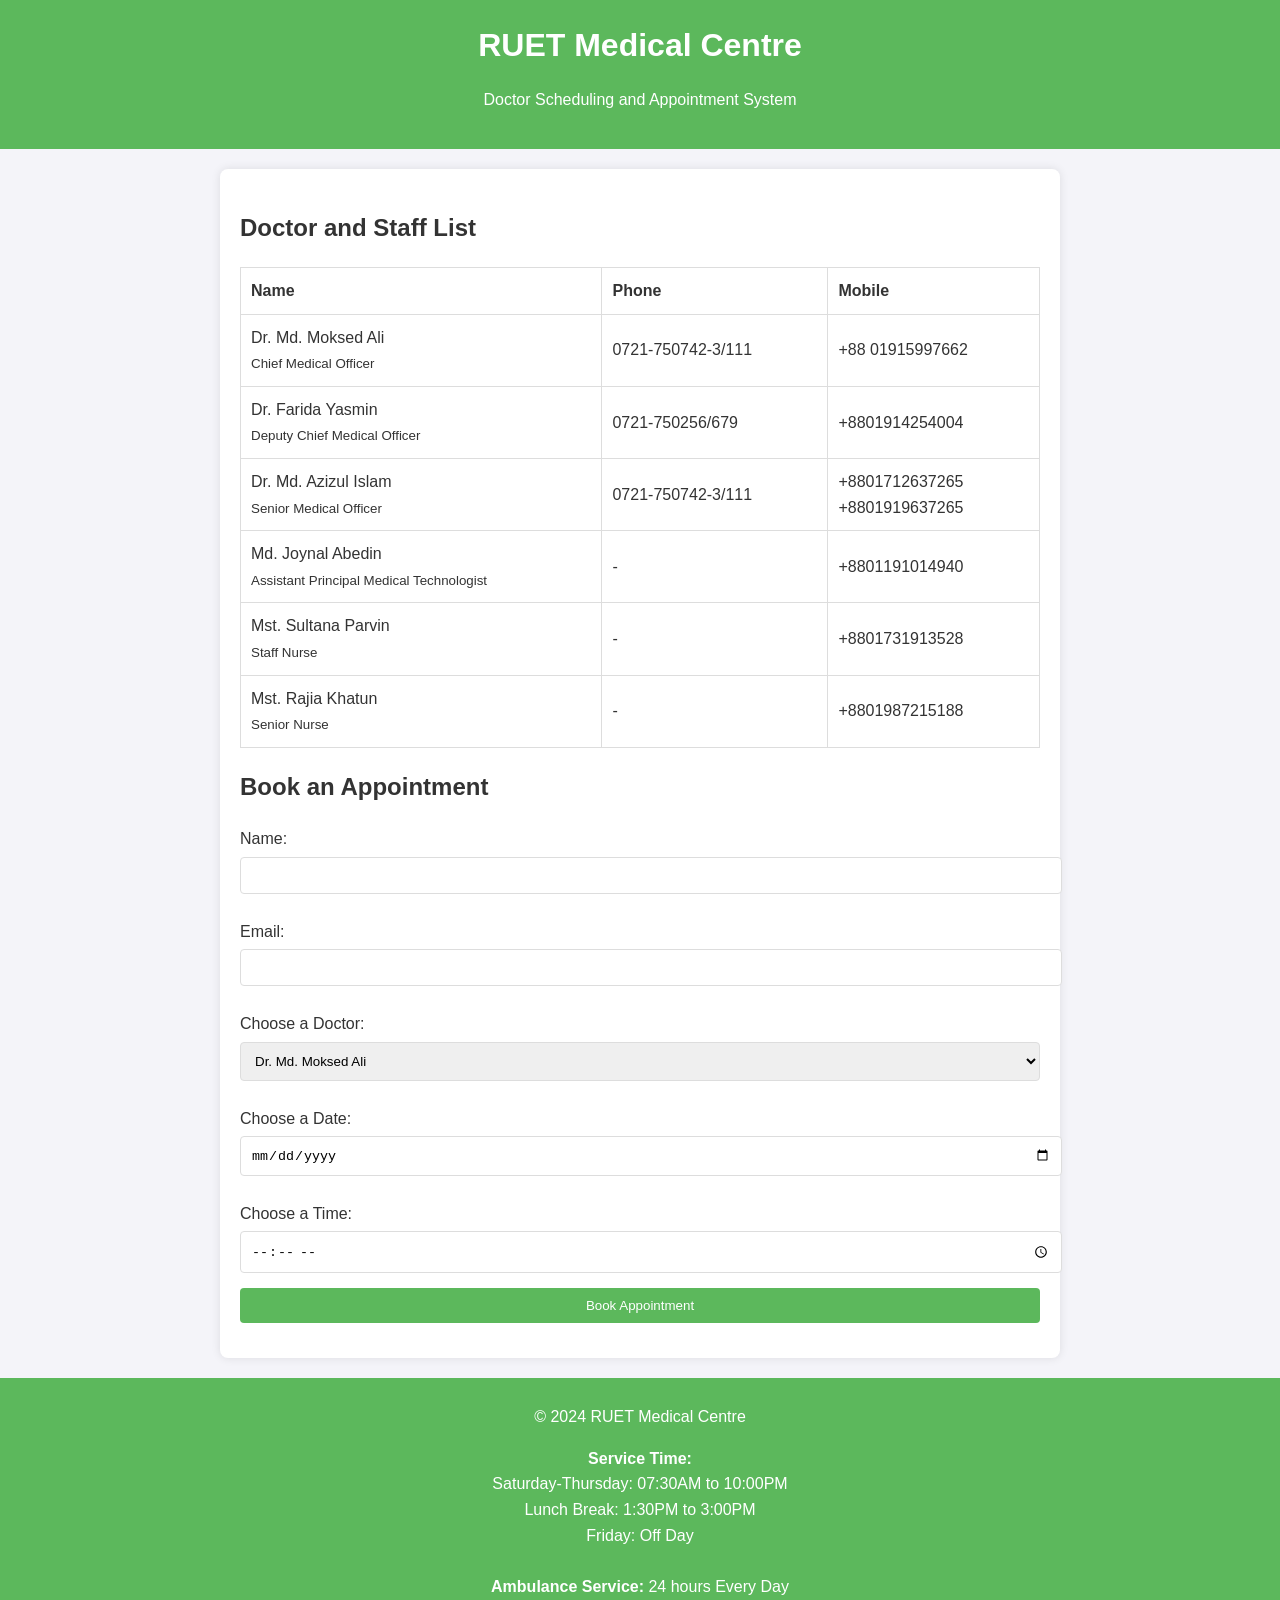
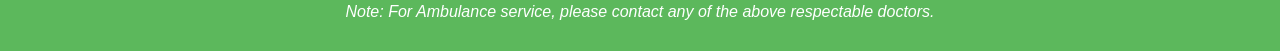
<file: index.html>
<!DOCTYPE html>
<html lang="en">

<head>
    <meta charset="UTF-8">
    <meta name="viewport" content="width=device-width, initial-scale=1.0">
    <title>RUET Medical Centre</title>
    <link rel="stylesheet" href="style.css">
</head>

<body>
    <header>
        <h1>RUET Medical Centre</h1>
        <p>Doctor Scheduling and Appointment System</p>
    </header>
    <main>
        <section id="doctor-list">
            <h2>Doctor and Staff List</h2>
            <table>
                <thead>
                    <tr>
                        <th>Name</th>
                        <th>Phone</th>
                        <th>Mobile</th>
                    </tr>
                </thead>
                <tbody>
                    <tr>
                        <td>Dr. Md. Moksed Ali <br><small>Chief Medical Officer</small></td>
                        <td>0721-750742-3/111</td>
                        <td>+88 01915997662</td>
                    </tr>
                    <tr>
                        <td>Dr. Farida Yasmin <br><small>Deputy Chief Medical Officer</small></td>
                        <td>0721-750256/679</td>
                        <td>+8801914254004</td>
                    </tr>
                    <tr>
                        <td>Dr. Md. Azizul Islam <br><small>Senior Medical Officer</small></td>
                        <td>0721-750742-3/111</td>
                        <td>+8801712637265<br>+8801919637265</td>
                    </tr>
                    <tr>
                        <td>Md. Joynal Abedin <br><small>Assistant Principal Medical Technologist</small></td>
                        <td>-</td>
                        <td>+8801191014940</td>
                    </tr>
                    <tr>
                        <td>Mst. Sultana Parvin <br><small>Staff Nurse</small></td>
                        <td>-</td>
                        <td>+8801731913528</td>
                    </tr>
                    <tr>
                        <td>Mst. Rajia Khatun <br><small>Senior Nurse</small></td>
                        <td>-</td>
                        <td>+8801987215188</td>
                    </tr>
                </tbody>
            </table>
        </section>

        <section id="appointment">
            <h2>Book an Appointment</h2>
            <form action="appointment.php" method="POST">
                <label for="name">Name:</label>
                <input type="text" id="name" name="name" required>
                <label for="email">Email:</label>
                <input type="email" id="email" name="email" required>
                <label for="doctor">Choose a Doctor:</label>
                <select id="doctor" name="doctor" required>
                    <option value="Dr. Md. Moksed Ali">Dr. Md. Moksed Ali</option>
                    <option value="Dr. Farida Yasmin">Dr. Farida Yasmin</option>
                    <option value="Dr. Md. Azizul Islam">Dr. Md. Azizul Islam</option>
                </select>
                <label for="date">Choose a Date:</label>
                <input type="date" id="date" name="date" required>
                <label for="time">Choose a Time:</label>
                <input type="time" id="time" name="time" required>
                <button type="submit">Book Appointment</button>
            </form>
        </section>
    </main>
    <footer>
        <p>&copy; 2024 RUET Medical Centre</p>
        <p>
            <strong>Service Time:</strong> <br> Saturday-Thursday: 07:30AM to 10:00PM <br> Lunch Break: 1:30PM to 3:00PM <br> Friday: Off Day <br><br>
            <strong>Ambulance Service:</strong> 24 hours Every Day <br>
            <em>Note: For Ambulance service, please contact any of the above respectable doctors.</em>
        </p>
    </footer>
</body>

</html>
</file>
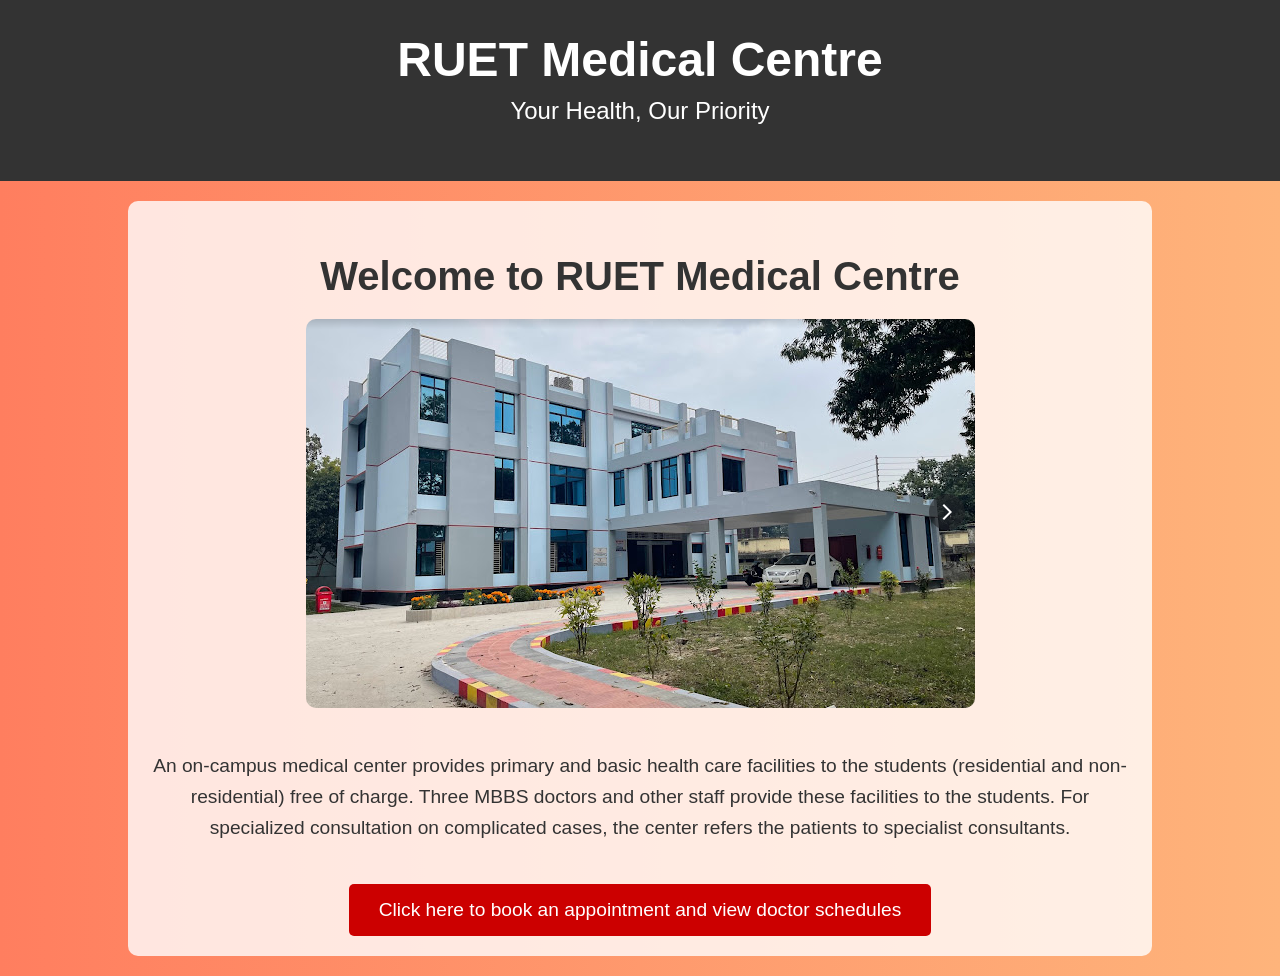
<file: project.html>
<!DOCTYPE html>
<html lang="en">

<head>
    <meta charset="UTF-8">
    <meta name="viewport" content="width=device-width, initial-scale=1.0">
    <title>RUET Medical Centre</title>
    <style>
        body {
            font-family: Arial, sans-serif;
            margin: 0;
            padding: 0;
            background: linear-gradient(to right, #ff7e5f, #feb47b);
            /* Gradient background */
            color: white;
        }
        
        header {
            background-color: #333;
            text-align: center;
            padding: 2em 0;
        }
        
        header h1 {
            font-size: 3em;
            margin: 0;
        }
        
        header p {
            font-size: 1.5em;
            margin-top: 10px;
        }
        
        .content {
            padding: 20px;
            text-align: center;
            background-color: rgba(255, 255, 255, 0.8);
            margin: 20px 10%;
            border-radius: 10px;
        }
        
        .content h2 {
            font-size: 2.5em;
            margin-bottom: 20px;
            color: #333;
        }
        
        .content p {
            font-size: 1.2em;
            line-height: 1.6;
            margin-bottom: 20px;
            color: #333;
        }
        
        .content img {
            max-width: 100%;
            height: auto;
            border-radius: 10px;
            margin-bottom: 20px;
        }
        
        .cta {
            background-color: #cc0000;
            color: white;
            padding: 15px 30px;
            font-size: 1.2em;
            text-decoration: none;
            border-radius: 5px;
            display: inline-block;
            margin-top: 20px;
        }
        
        .cta:hover {
            background-color: #a30000;
        }
        
        footer {
            background-color: #333;
            color: white;
            text-align: center;
            padding: 1em;
            position: absolute;
            width: 100%;
            bottom: 0;
        }
    </style>
</head>

<body>

    <header>
        <h1>RUET Medical Centre</h1>
        <p>Your Health, Our Priority</p>
    </header>

    <div class="content">
        <h2>Welcome to RUET Medical Centre</h2>
        <img src="Screenshot 2024-12-08 225202.png" alt="RUET Medical Centre Image">
        <!-- Replace with actual image URL -->
        <p>An on-campus medical center provides primary and basic health care facilities to the students (residential and non-residential) free of charge. Three MBBS doctors and other staff provide these facilities to the students. For specialized consultation
            on complicated cases, the center refers the patients to specialist consultants.</p>
        <a href="index.html" class="cta">Click here to book an appointment and view doctor schedules</a>
    </div>



</body>

</html>
</file>
<file: style.css>
body {
    font-family: Arial, sans-serif;
    line-height: 1.6;
    margin: 0;
    padding: 0;
    background-color: #f4f4f9;
    color: #333;
}

header {
    text-align: center;
    padding: 20px;
    background-color: #5cb85c;
    color: white;
}

h1 {
    margin: 0;
}

main {
    margin: 20px auto;
    max-width: 800px;
    padding: 20px;
    background: white;
    border-radius: 8px;
    box-shadow: 0 0 10px rgba(0, 0, 0, 0.1);
}

table {
    width: 100%;
    border-collapse: collapse;
    margin-bottom: 20px;
}

table th,
table td {
    padding: 10px;
    text-align: left;
    border: 1px solid #ddd;
}

form label {
    display: block;
    margin: 10px 0 5px;
}

form input,
form select,
form button {
    width: 100%;
    padding: 10px;
    margin-bottom: 15px;
    border: 1px solid #ddd;
    border-radius: 4px;
}

form button {
    background-color: #5cb85c;
    color: white;
    border: none;
    cursor: pointer;
}

form button:hover {
    background-color: #4cae4c;
}

footer {
    text-align: center;
    padding: 10px;
    background-color: #5cb85c;
    color: white;
}
</file>
